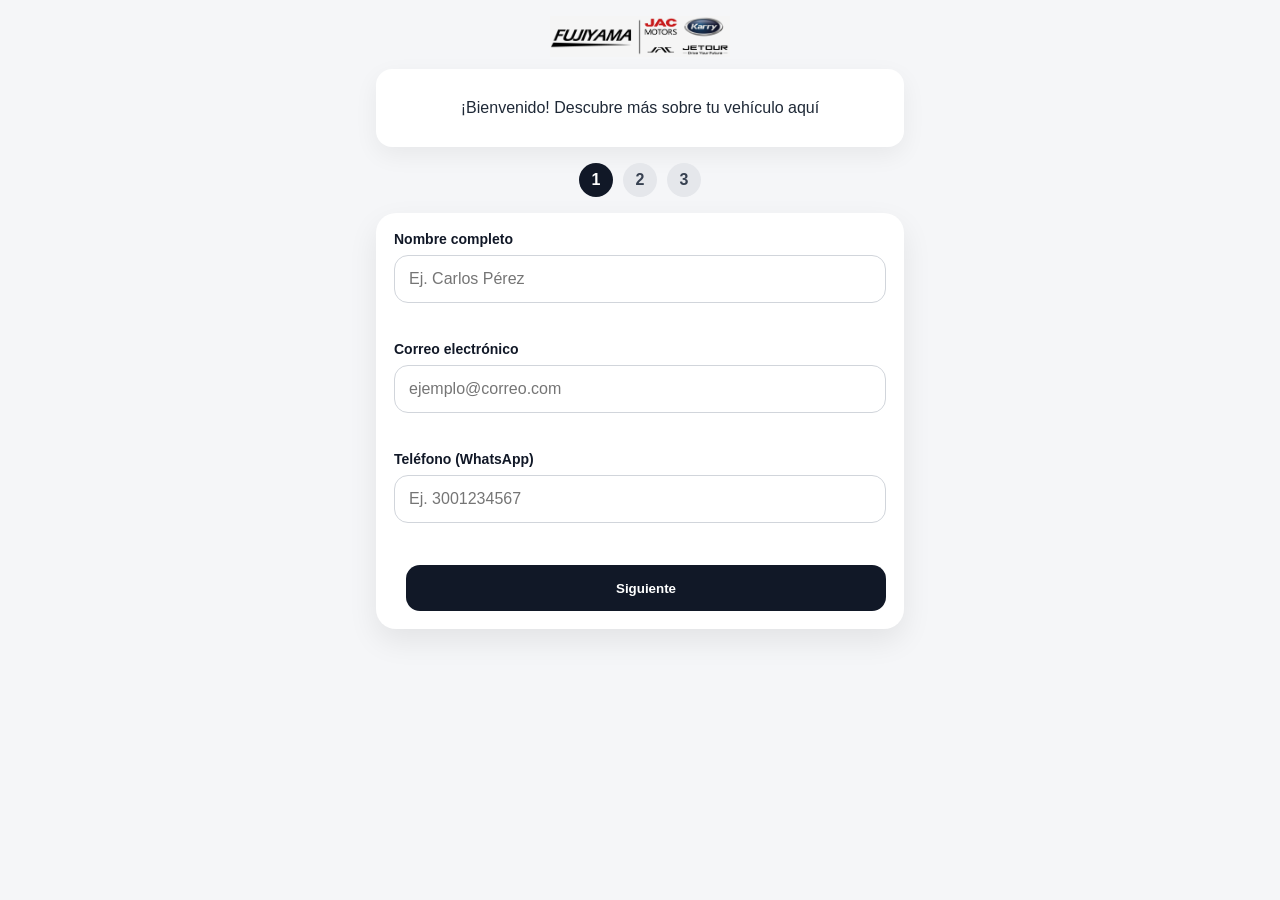
<file: index.html>
<!DOCTYPE html>
<html lang="es">
<head>
  <meta charset="UTF-8" />
  <meta name="viewport" content="width=device-width, initial-scale=1.0, maximum-scale=1.0, user-scalable=no" />
  <title>Formulario de Contacto</title>
  <link rel="stylesheet" href="styles.css" />
</head>
<body>
  <div class="container">
    <header>
      <div class="logo">
        <img src="logo.png" alt="Logo Fujiyama" onerror="this.src='https://placehold.co/200x60?text=LOGO'" />
      </div>
    </header>

    <div class="qr-message">
      <p>¡Bienvenido! Descubre más sobre tu vehículo aquí</p>
    </div>

    <div class="form-steps">
      <div class="step active" data-step="1">1</div>
      <div class="step" data-step="2">2</div>
      <div class="step" data-step="3">3</div>
    </div>

    <div class="form-container">
      <form id="contactForm" onsubmit="return false;">
        
        <!-- Paso 1 -->
        <div class="form-step active" id="step-1">
          <div class="form-group">
            <label for="nombre">Nombre completo</label>
            <input type="text" id="nombre" name="nombre" placeholder="Ej. Carlos Pérez" required />
            <div class="error" id="nombre-error"></div>
          </div>

          <div class="form-group">
            <label for="email">Correo electrónico</label>
            <input type="email" id="email" name="email" placeholder="ejemplo@correo.com" required />
            <div class="error" id="email-error"></div>
          </div>

          <div class="form-group">
            <label for="telefono">Teléfono (WhatsApp)</label>
            <input type="tel" id="telefono" name="telefono" placeholder="Ej. 3001234567" maxlength="10" required />
            <div class="error" id="telefono-error"></div>
          </div>

          <div class="navigation-buttons">
            <div></div>
            <button type="button" class="btn" onclick="nextStep(1)">Siguiente</button>
          </div>
        </div>

        <!-- Paso 2 -->
        <div class="form-step" id="step-2">
          <!-- <div class="form-group autocomplete-field">
            <label for="ciudad-input">Ciudad</label>

            <input type="text" id="ciudad-input" placeholder="Escribe tu ciudad..." autocomplete="off">
            <input type="hidden" id="ciudad" name="ciudad">

            <div class="autocomplete-panel" id="ciudad-list"></div>
            <div class="error" id="ciudad-error"></div>
          </div> -->
          <div class="form-group autocomplete-field">
            <label for="ciudad-input">Ciudad</label>

            <input 
              type="text" 
              id="ciudad-input" 
              placeholder="Escribe tu ciudad..." 
              autocomplete="off" 
            />

            <input type="hidden" id="ciudad" name="ciudad" />

            <div class="autocomplete-panel" id="ciudad-list"></div>

            <div class="error" id="ciudad-error"></div>
          </div>

          <div class="form-group autocomplete-field">
            <label for="origen-input">¿Dónde viste el vehículo o escaneaste el QR?</label>
            <input type="text" id="origen-input" placeholder="Escribe para buscar..." autocomplete="off" />
            <input type="hidden" id="origen" name="origen" />
            <div class="autocomplete-panel" id="options-origen"></div>
            <div class="error" id="origen-error"></div>
          </div>

          <div class="form-group autocomplete-field">
            <label for="marca-input">Marca</label>
            <input type="text" id="marca-input" placeholder="Escribe para buscar..." autocomplete="off" />
            <input type="hidden" id="marca" name="marca" />
            <div class="autocomplete-panel" id="options-marca"></div>
            <div class="error" id="marca-error"></div>
          </div>

          <div class="form-group autocomplete-field">
            <label for="modelo-input">Modelo</label>
            <input type="text" id="modelo-input" placeholder="Selecciona primero una marca" autocomplete="off" disabled />
            <input type="hidden" id="modelo" name="modelo" />
            <div class="autocomplete-panel" id="options-modelo"></div>
            <div class="error" id="modelo-error"></div>
          </div>

          <div class="navigation-buttons">
            <button type="button" class="btn btn-secondary" onclick="prevStep(2)">Anterior</button>
            <button type="button" class="btn" onclick="nextStep(2)">Siguiente</button>
          </div>
        </div>

        <!-- Paso 3 -->
        <div class="form-step" id="step-3">
          <div class="form-group">
            <label for="comentarios">Comentarios adicionales (Opcional)</label>
            <input type="text" id="comentarios" name="comentarios">
          </div>

          <div class="form-group">
            <div style="display: inline;">
                <label for="privacidad">
                    <input type="checkbox" id="privacidad" name="privacidad" required />
                    Acepto la 
                    <span id="open-privacidad" class="link-privacidad">
                    política de privacidad
                </span>
                </label>
                
                </div>
            <div class="error" id="privacidad-error"></div>
          </div>

          <div class="navigation-buttons" id="step-3-buttons">
            <button type="button" class="btn btn-secondary" onclick="prevStep(3)">Anterior</button>
            <button type="button" class="btn" onclick="submitForm()">Enviar Solicitud</button>
          </div>

          <div id="loading-message" class="completed-message" style="display:none;">
            <div class="spinner"></div>
            <h2>Procesando tu solicitud...</h2>
            <p>Conectando con un asesor.</p>
          </div>
        </div>
      </form>

      <div id="success-message" class="completed-message" style="display:none;">
        <!-- <img src="verificar.png" alt="OK" /> -->
        <h2>✅ ¡Gracias por registrarte!</h2>
        <p>Haz clic aquí y recibe atención inmediata vía WhatsApp:</p>

        <a id="whatsapp-btn" href="#" class="verde-button" target="_blank">
          <img src="whatsapp.png" class="boton-icono">
        </a>

        <h2 class="texto2">🚘También puedes conocer nuestro portafolio completo aquí:</h2>
        <!-- <p>Haz clic aquí y recibe atención inmediata vía WhatsApp:</p> -->

        <a id="whatsapp-btn" href="https://automotoresfujiyama.com/" class="verde-button" target="_blank">
          <img src="logo.png" class="boton-icono2">
        </a>
      </div>
    </div>
  </div>

  <!-- Modal de Privacidad -->


  <script src="script.js"></script>

    <div id="modal-privacidad" class="modal">
      <div class="modal-content modal-large">

        <span class="close-modal" id="close-privacidad">&times;</span>

        <iframe 
          src="tratamientoDeDatos.html"
          frameborder="0"
          class="privacy-frame">
        </iframe>

      </div>
    </div>
    
</body>
</html>
</file>
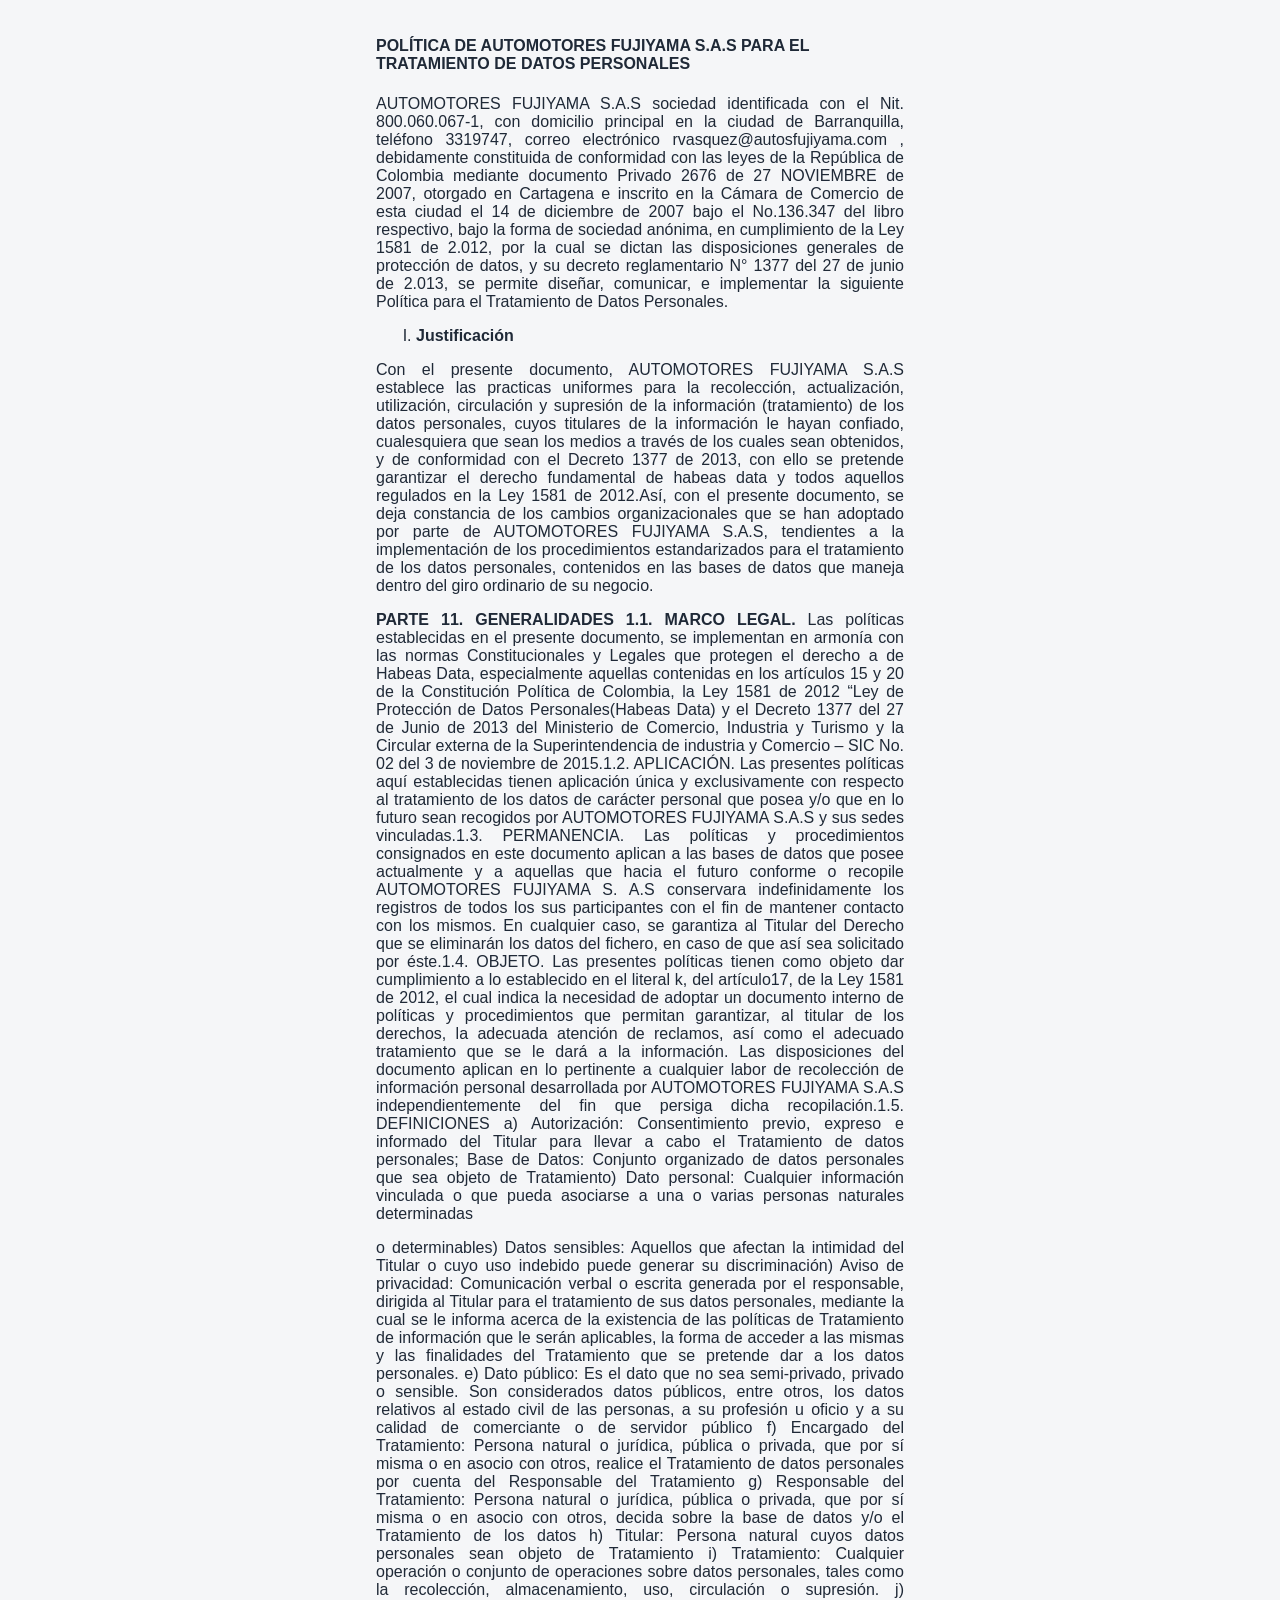
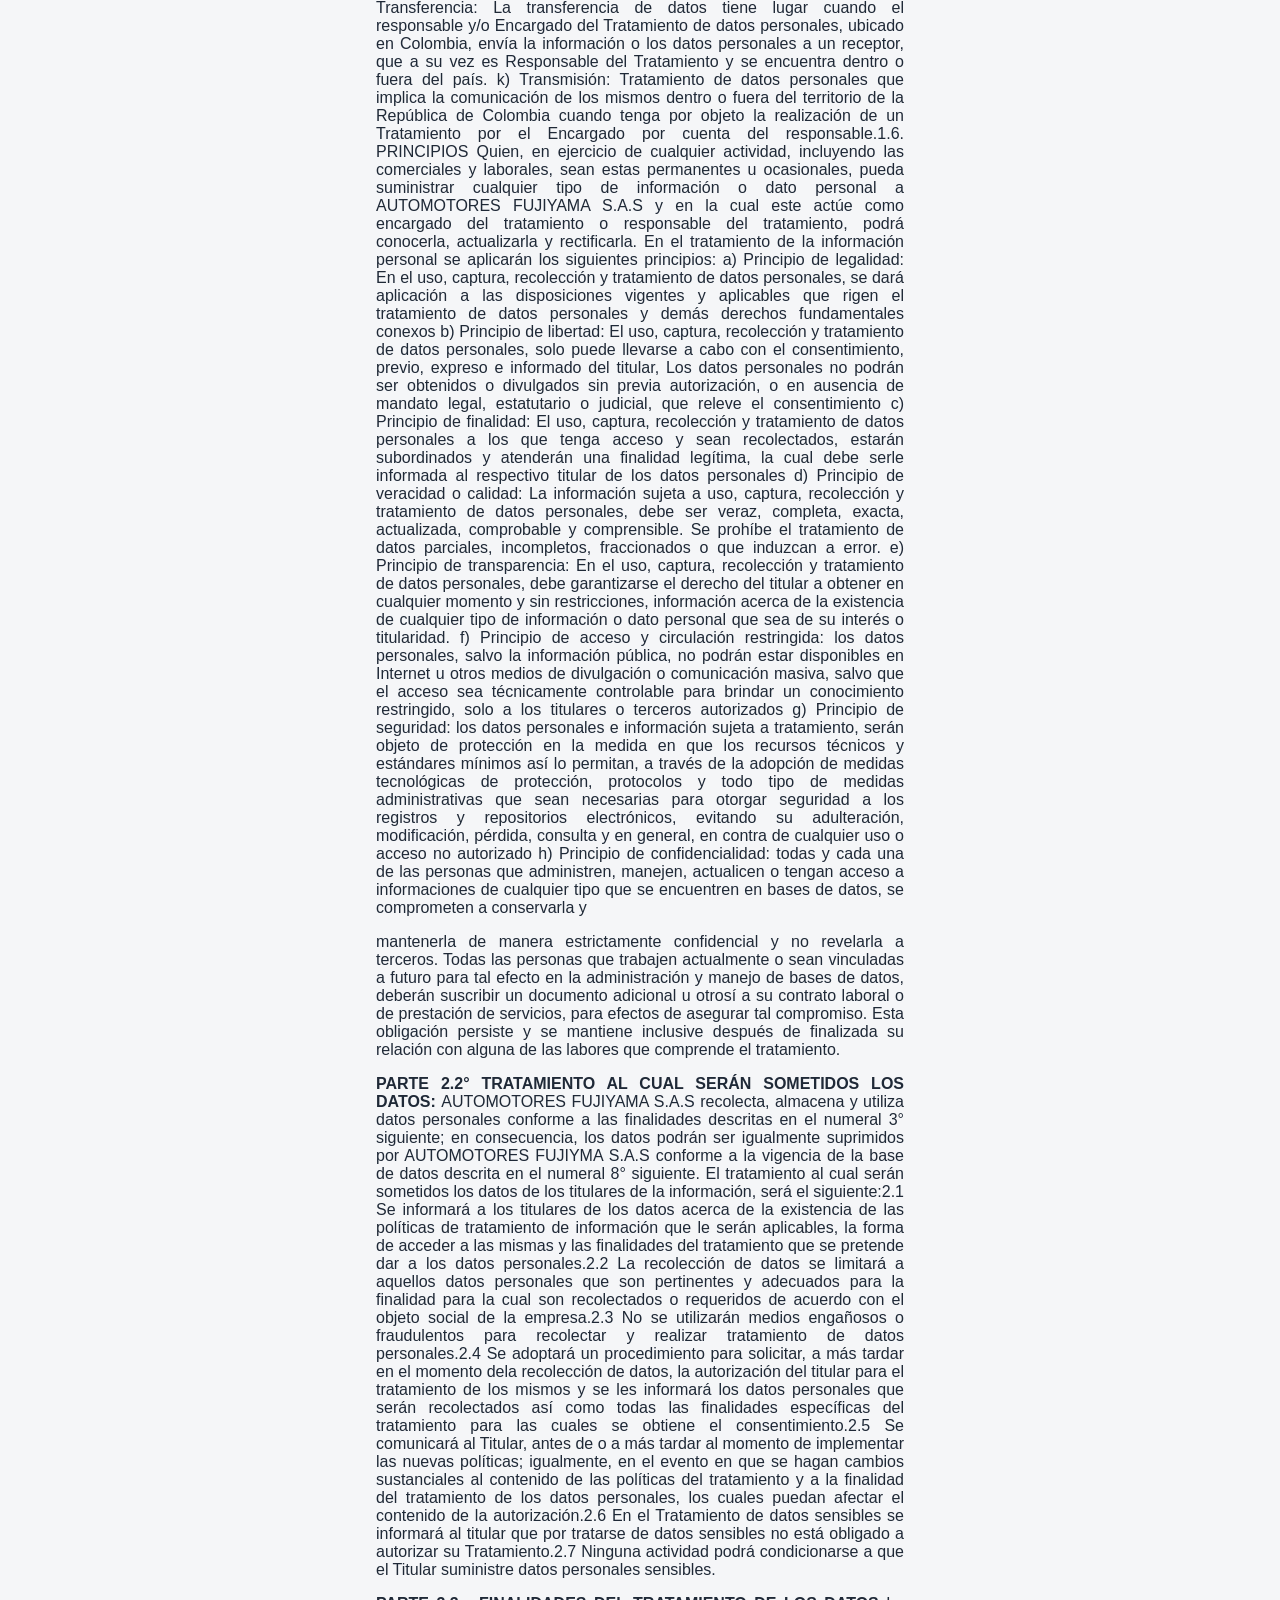
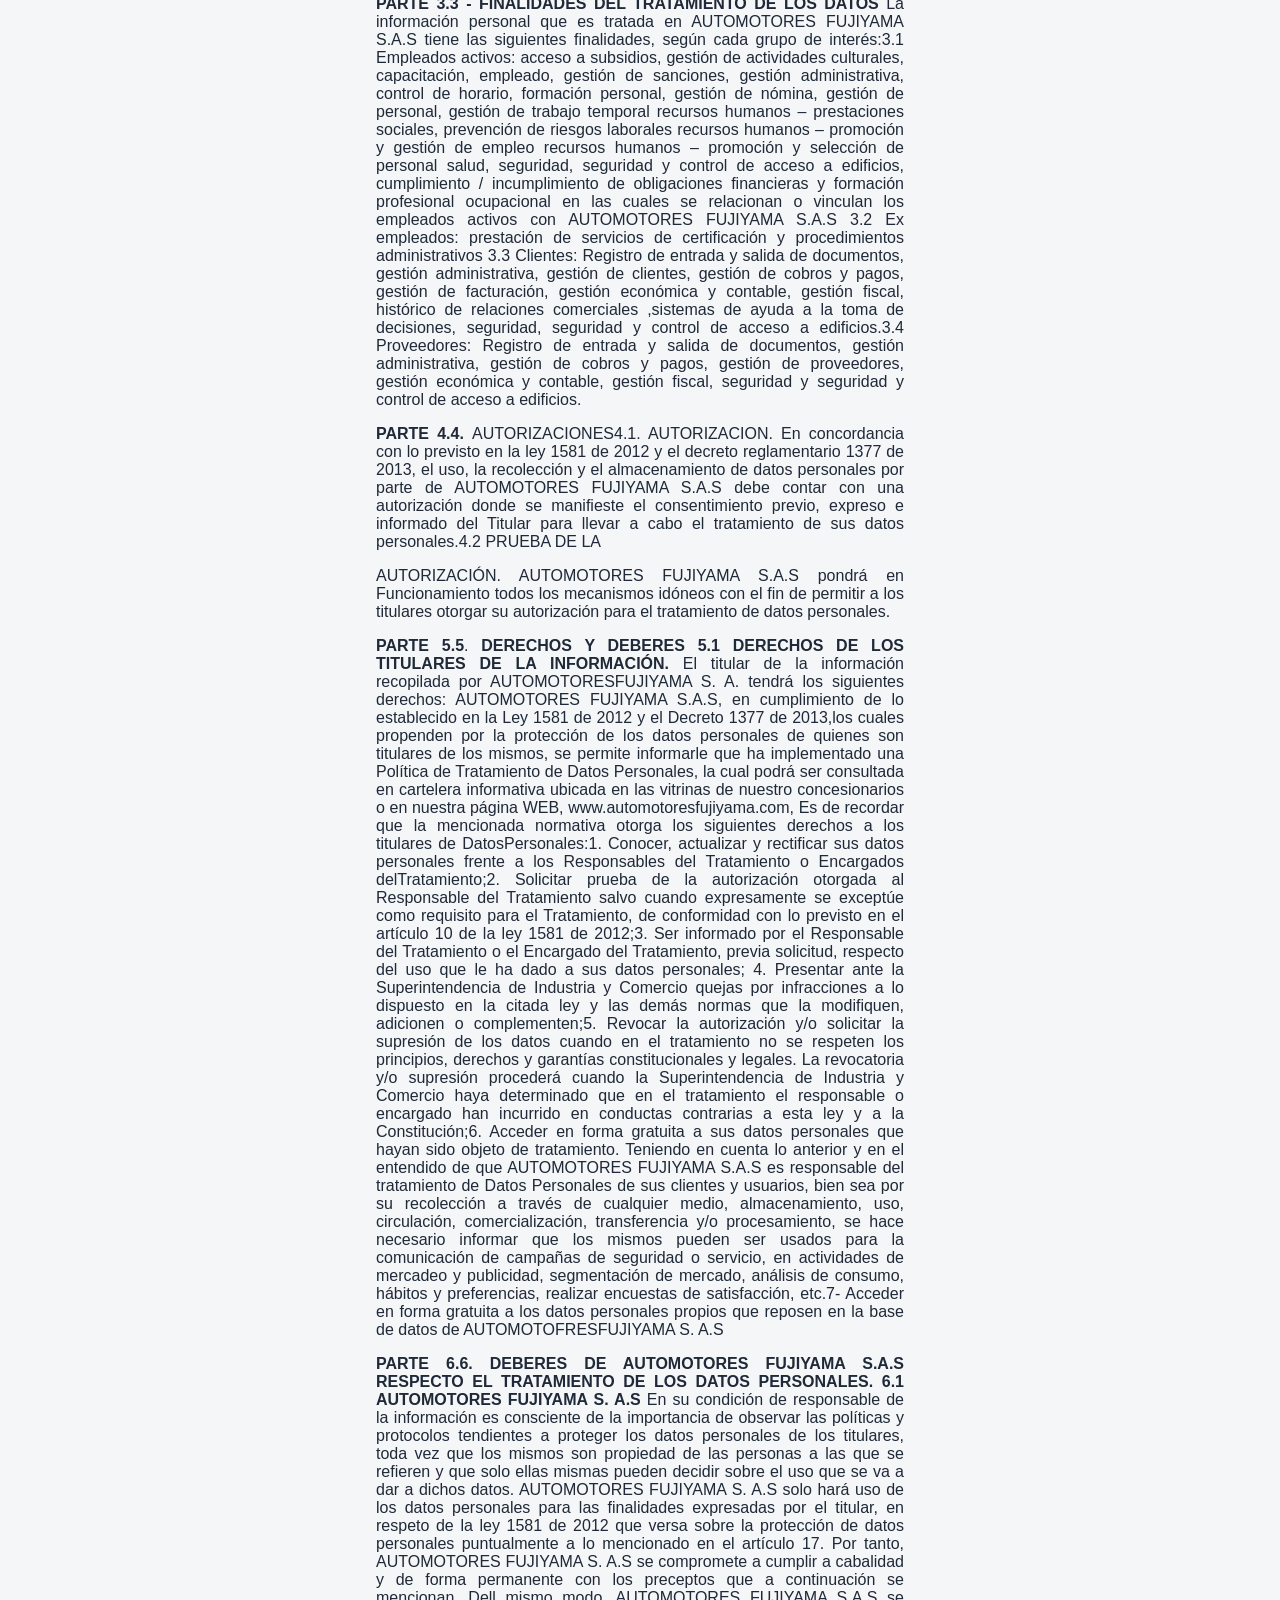
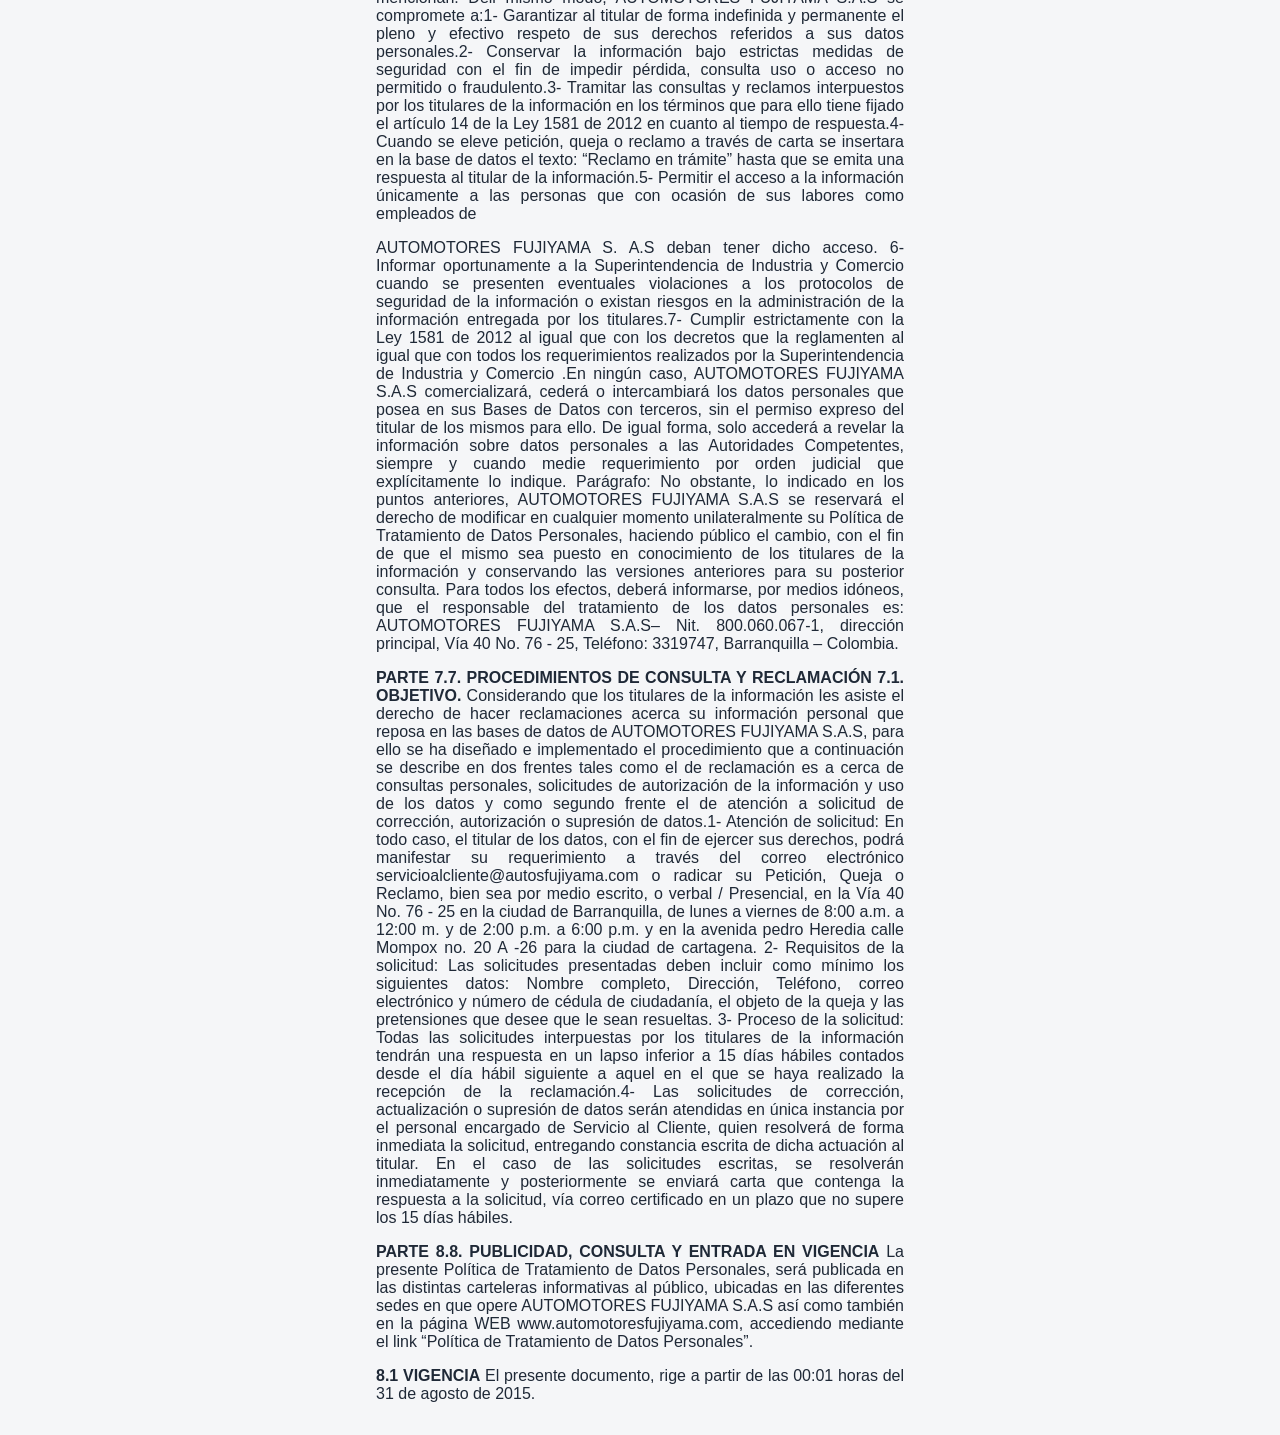
<file: tratamientoDeDatos.html>
<!DOCTYPE html>
<html lang="es">
<head>
  <meta charset="UTF-8">
  <meta name="viewport" content="width=device-width, initial-scale=1.0">
  <title>Tratamiento de Datos</title>
  <link rel="stylesheet" href="styles.css">
</head>
<body>
<main class="policy-main">
    <div class="container policy-container">

        <article class="policy-article">
            
            <!-- contenido extenso existente: se mantiene tal cual -->
            <div class="bg-polar-white" id="203">
                <div class="max-w-6xl px-8 py-4 mx-auto lg:py-8 md:px-16 xl:px-20">
                    <div
                        class="py-6 mx-auto prose-sm prose prose-img:mx-auto prose-p:text-midnight-black prose-a:break-words prose-li:text-midnight-black md:prose-base xl:prose-h2:text-4xl xl:prose-lg max-w-none lg:py-10">
                        <h4><span style="font-family:&quot;Arial&quot;,sans-serif;"><strong>POLÍTICA DE AUTOMOTORES
                                    FUJIYAMA
                                    S.A.S
                                    PARA EL TRATAMIENTO DE DATOS PERSONALES&nbsp;</strong></span></h4>
                        <p style="text-align:justify;"><span
                                style="font-family:&quot;Arial&quot;,sans-serif;">AUTOMOTORES
                                FUJIYAMA
                                S.A.S sociedad identificada con el Nit. 800.060.067-1, con domicilio principal en la
                                ciudad de
                                Barranquilla, teléfono 3319747, correo electrónico rvasquez@autosfujiyama.com ,
                                debidamente
                                constituida de conformidad con las leyes de la República de Colombia mediante documento
                                Privado
                                2676
                                de 27 NOVIEMBRE de 2007, otorgado en Cartagena e inscrito en la Cámara de Comercio de
                                esta
                                ciudad el
                                14 de diciembre de 2007 bajo el No.136.347 del libro respectivo, bajo la forma de
                                sociedad
                                anónima,
                                en cumplimiento de la Ley 1581 de 2.012, por la cual se dictan las disposiciones
                                generales de
                                protección de datos, y su decreto reglamentario N° 1377 del 27 de junio de 2.013, se
                                permite
                                diseñar, comunicar, e implementar la siguiente Política para el Tratamiento de Datos
                                Personales.&nbsp;</span></p>
                        <ol style="list-style-type:upper-roman;">
                            <li style="text-align:justify;"><span
                                    style="font-family:&quot;Arial&quot;,sans-serif;"><strong>Justificación&nbsp;</strong></span>
                            </li>
                        </ol>
                        <p style="text-align:justify;"><span style="font-family:&quot;Arial&quot;,sans-serif;">Con el
                                presente
                                documento, AUTOMOTORES FUJIYAMA S.A.S establece las practicas uniformes para la
                                recolección,
                                actualización, utilización, circulación y supresión de la información (tratamiento) de
                                los datos
                                personales, cuyos titulares de la información le hayan confiado, cualesquiera que sean
                                los
                                medios a
                                través de los cuales sean obtenidos, y de conformidad con el Decreto 1377 de 2013, con
                                ello se
                                pretende garantizar el derecho fundamental de habeas data y todos aquellos regulados en
                                la Ley
                                1581
                                de 2012.Así, con el presente documento, se deja constancia de los cambios
                                organizacionales que
                                se
                                han adoptado por parte de AUTOMOTORES FUJIYAMA S.A.S, tendientes a la implementación de
                                los
                                procedimientos estandarizados para el tratamiento de los datos personales, contenidos en
                                las
                                bases
                                de datos que maneja dentro del giro ordinario de su negocio.&nbsp;</span></p>
                        <p style="text-align:justify;"><span
                                style="font-family:&quot;Arial&quot;,sans-serif;"><strong>PARTE
                                    11.&nbsp;GENERALIDADES 1.1. MARCO LEGAL.&nbsp;</strong>Las políticas establecidas en
                                el
                                presente
                                documento, se implementan en armonía con las normas Constitucionales y Legales que
                                protegen el
                                derecho a de Habeas Data, especialmente aquellas contenidas en los artículos 15 y 20 de
                                la
                                Constitución Política de Colombia, la Ley 1581 de 2012 “Ley de Protección de Datos
                                Personales(Habeas
                                Data) y el Decreto 1377 del 27 de Junio de 2013 del Ministerio de Comercio, Industria y
                                Turismo
                                y la
                                Circular externa de la Superintendencia de industria y Comercio – SIC No. 02 del 3 de
                                noviembre
                                de
                                2015.1.2. APLICACIÓN. Las presentes políticas aquí establecidas tienen aplicación única
                                y
                                exclusivamente con respecto al tratamiento de los datos de carácter personal que posea
                                y/o que
                                en lo
                                futuro sean recogidos por AUTOMOTORES FUJIYAMA S.A.S y sus sedes vinculadas.1.3.
                                PERMANENCIA.
                                Las
                                políticas y procedimientos consignados en este documento aplican a las bases de datos
                                que posee
                                actualmente y a aquellas que hacia el futuro conforme o recopile AUTOMOTORES FUJIYAMA S.
                                A.S
                                conservara indefinidamente los registros de todos los sus participantes con el fin de
                                mantener
                                contacto con los mismos. En cualquier caso, se garantiza al Titular del Derecho que se
                                eliminarán
                                los datos del fichero, en caso de que así sea solicitado por éste.1.4. OBJETO. Las
                                presentes
                                políticas tienen como objeto dar cumplimiento a lo establecido en el literal k, del
                                artículo17,
                                de
                                la Ley 1581 de 2012, el cual indica la necesidad de adoptar un documento interno de
                                políticas y
                                procedimientos que permitan garantizar, al titular de los derechos, la adecuada atención
                                de
                                reclamos, así como el adecuado tratamiento que se le dará a la información. Las
                                disposiciones
                                del
                                documento aplican en lo pertinente a cualquier labor de recolección de información
                                personal
                                desarrollada por AUTOMOTORES FUJIYAMA S.A.S independientemente del fin que persiga dicha
                                recopilación.1.5. DEFINICIONES a) Autorización: Consentimiento previo, expreso e
                                informado del
                                Titular para llevar a cabo el Tratamiento de datos personales; Base de Datos: Conjunto
                                organizado de
                                datos personales que sea objeto de Tratamiento) Dato personal: Cualquier información
                                vinculada o
                                que
                                pueda asociarse a una o varias personas naturales determinadas&nbsp;</span></p>
                        <p style="text-align:justify;"><span style="font-family:&quot;Arial&quot;,sans-serif;">o
                                determinables)
                                Datos sensibles: Aquellos que afectan la intimidad del Titular o cuyo uso indebido puede
                                generar
                                su
                                discriminación) Aviso de privacidad: Comunicación verbal o escrita generada por el
                                responsable,
                                dirigida al Titular para el tratamiento de sus datos personales, mediante la cual se le
                                informa
                                acerca de la existencia de las políticas de Tratamiento de información que le serán
                                aplicables,
                                la
                                forma de acceder a las mismas y las finalidades del Tratamiento que se pretende dar a
                                los datos
                                personales. e) Dato público: Es el dato que no sea semi-privado, privado o sensible. Son
                                considerados datos públicos, entre otros, los datos relativos al estado civil de las
                                personas, a
                                su
                                profesión u oficio y a su calidad de comerciante o de servidor público f) Encargado del
                                Tratamiento:
                                Persona natural o jurídica, pública o privada, que por sí misma o en asocio con otros,
                                realice
                                el
                                Tratamiento de datos personales por cuenta del Responsable del Tratamiento g)
                                Responsable del
                                Tratamiento: Persona natural o jurídica, pública o privada, que por sí misma o en asocio
                                con
                                otros,
                                decida sobre la base de datos y/o el Tratamiento de los datos h) Titular: Persona
                                natural cuyos
                                datos personales sean objeto de Tratamiento i) Tratamiento: Cualquier operación o
                                conjunto de
                                operaciones sobre datos personales, tales como la recolección, almacenamiento, uso,
                                circulación
                                o
                                supresión. j) Transferencia: La transferencia de datos tiene lugar cuando el responsable
                                y/o
                                Encargado del Tratamiento de datos personales, ubicado en Colombia, envía la información
                                o los
                                datos
                                personales a un receptor, que a su vez es Responsable del Tratamiento y se encuentra
                                dentro o
                                fuera
                                del país. k) Transmisión: Tratamiento de datos personales que implica la comunicación de
                                los
                                mismos
                                dentro o fuera del territorio de la República de Colombia cuando tenga por objeto la
                                realización
                                de
                                un Tratamiento por el Encargado por cuenta del responsable.1.6. PRINCIPIOS Quien, en
                                ejercicio
                                de
                                cualquier actividad, incluyendo las comerciales y laborales, sean estas permanentes u
                                ocasionales,
                                pueda suministrar cualquier tipo de información o dato personal a AUTOMOTORES FUJIYAMA
                                S.A.S y
                                en la
                                cual este actúe como encargado del tratamiento o responsable del tratamiento, podrá
                                conocerla,
                                actualizarla y rectificarla. En el tratamiento de la información personal se aplicarán
                                los
                                siguientes principios: a) Principio de legalidad: En el uso, captura, recolección y
                                tratamiento
                                de
                                datos personales, se dará aplicación a las disposiciones vigentes y aplicables que rigen
                                el
                                tratamiento de datos personales y demás derechos fundamentales conexos b) Principio de
                                libertad:
                                El
                                uso, captura, recolección y tratamiento de datos personales, solo puede llevarse a cabo
                                con el
                                consentimiento, previo, expreso e informado del titular, Los datos personales no podrán
                                ser
                                obtenidos o divulgados sin previa autorización, o en ausencia de mandato legal,
                                estatutario o
                                judicial, que releve el consentimiento c) Principio de finalidad: El uso, captura,
                                recolección y
                                tratamiento de datos personales a los que tenga acceso y sean recolectados, estarán
                                subordinados
                                y
                                atenderán una finalidad legítima, la cual debe serle informada al respectivo titular de
                                los
                                datos
                                personales d) Principio de veracidad o calidad: La información sujeta a uso, captura,
                                recolección y
                                tratamiento de datos personales, debe ser veraz, completa, exacta, actualizada,
                                comprobable y
                                comprensible. Se prohíbe el tratamiento de datos parciales, incompletos, fraccionados o
                                que
                                induzcan
                                a error. e) Principio de transparencia: En el uso, captura, recolección y tratamiento de
                                datos
                                personales, debe garantizarse el derecho del titular a obtener en cualquier momento y
                                sin
                                restricciones, información acerca de la existencia de cualquier tipo de información o
                                dato
                                personal
                                que sea de su interés o titularidad. f) Principio de acceso y circulación restringida:
                                los datos
                                personales, salvo la información pública, no podrán estar disponibles en Internet u
                                otros medios
                                de
                                divulgación o comunicación masiva, salvo que el acceso sea técnicamente controlable para
                                brindar
                                un
                                conocimiento restringido, solo a los titulares o terceros autorizados g) Principio de
                                seguridad:
                                los
                                datos personales e información sujeta a tratamiento, serán objeto de protección en la
                                medida en
                                que
                                los recursos técnicos y estándares mínimos así lo permitan, a través de la adopción de
                                medidas
                                tecnológicas de protección, protocolos y todo tipo de medidas administrativas que sean
                                necesarias
                                para otorgar seguridad a los registros y repositorios electrónicos, evitando su
                                adulteración,
                                modificación, pérdida, consulta y en general, en contra de cualquier uso o acceso no
                                autorizado
                                h)
                                Principio de confidencialidad: todas y cada una de las personas que administren,
                                manejen,
                                actualicen
                                o tengan acceso a informaciones de cualquier tipo que se encuentren en bases de datos,
                                se
                                comprometen a conservarla y&nbsp;</span></p>
                        <p style="text-align:justify;"><span
                                style="font-family:&quot;Arial&quot;,sans-serif;">mantenerla de
                                manera
                                estrictamente confidencial y no revelarla a terceros. Todas las personas que trabajen
                                actualmente o
                                sean vinculadas a futuro para tal efecto en la administración y manejo de bases de
                                datos,
                                deberán
                                suscribir un documento adicional u otrosí a su contrato laboral o de prestación de
                                servicios,
                                para
                                efectos de asegurar tal compromiso. Esta obligación persiste y se mantiene inclusive
                                después de
                                finalizada su relación con alguna de las labores que comprende el
                                tratamiento.&nbsp;</span></p>
                        <p style="text-align:justify;"><span
                                style="font-family:&quot;Arial&quot;,sans-serif;"><strong>PARTE
                                    2.2°
                                    TRATAMIENTO AL CUAL SERÁN SOMETIDOS LOS DATOS:&nbsp;</strong>AUTOMOTORES FUJIYAMA
                                S.A.S
                                recolecta, almacena y utiliza datos personales conforme a las finalidades descritas en
                                el
                                numeral 3°
                                siguiente; en consecuencia, los datos podrán ser igualmente suprimidos por AUTOMOTORES
                                FUJIYMA
                                S.A.S
                                conforme a la vigencia de la base de datos descrita en el numeral 8° siguiente. El
                                tratamiento
                                al
                                cual serán sometidos los datos de los titulares de la información, será el siguiente:2.1
                                Se
                                informará a los titulares de los datos acerca de la existencia de las políticas de
                                tratamiento
                                de
                                información que le serán aplicables, la forma de acceder a las mismas y las finalidades
                                del
                                tratamiento que se pretende dar a los datos personales.2.2 La recolección de datos se
                                limitará a
                                aquellos datos personales que son pertinentes y adecuados para la finalidad para la cual
                                son
                                recolectados o requeridos de acuerdo con el objeto social de la empresa.2.3 No se
                                utilizarán
                                medios
                                engañosos o fraudulentos para recolectar y realizar tratamiento de datos personales.2.4
                                Se
                                adoptará
                                un procedimiento para solicitar, a más tardar en el momento dela recolección de datos,
                                la
                                autorización del titular para el tratamiento de los mismos y se les informará los datos
                                personales
                                que serán recolectados así como todas las finalidades específicas del tratamiento para
                                las
                                cuales se
                                obtiene el consentimiento.2.5 Se comunicará al Titular, antes de o a más tardar al
                                momento de
                                implementar las nuevas políticas; igualmente, en el evento en que se hagan cambios
                                sustanciales
                                al
                                contenido de las políticas del tratamiento y a la finalidad del tratamiento de los datos
                                personales,
                                los cuales puedan afectar el contenido de la autorización.2.6 En el Tratamiento de datos
                                sensibles
                                se informará al titular que por tratarse de datos sensibles no está obligado a autorizar
                                su
                                Tratamiento.2.7 Ninguna actividad podrá condicionarse a que el Titular suministre datos
                                personales
                                sensibles.&nbsp;</span></p>
                        <p style="text-align:justify;"><span
                                style="font-family:&quot;Arial&quot;,sans-serif;"><strong>PARTE 3.3
                                    -&nbsp;FINALIDADES DEL TRATAMIENTO DE LOS DATOS </strong>La información personal que
                                es
                                tratada
                                en AUTOMOTORES FUJIYAMA S.A.S tiene las siguientes finalidades, según cada grupo de
                                interés:3.1
                                Empleados activos: acceso a subsidios, gestión de actividades culturales, capacitación,
                                empleado,
                                gestión de sanciones, gestión administrativa, control de horario, formación personal,
                                gestión de
                                nómina, gestión de personal, gestión de trabajo temporal recursos humanos – prestaciones
                                sociales,
                                prevención de riesgos laborales recursos humanos – promoción y gestión de empleo
                                recursos
                                humanos –
                                promoción y selección de personal salud, seguridad, seguridad y control de acceso a
                                edificios,
                                cumplimiento / incumplimiento de obligaciones financieras y formación profesional
                                ocupacional en
                                las
                                cuales se relacionan o vinculan los empleados activos con AUTOMOTORES FUJIYAMA S.A.S 3.2
                                Ex
                                empleados: prestación de servicios de certificación y procedimientos administrativos 3.3
                                Clientes:
                                Registro de entrada y salida de documentos, gestión administrativa, gestión de clientes,
                                gestión
                                de
                                cobros y pagos, gestión de facturación, gestión económica y contable, gestión fiscal,
                                histórico
                                de
                                relaciones comerciales ,sistemas de ayuda a la toma de decisiones, seguridad, seguridad
                                y
                                control de
                                acceso a edificios.3.4 Proveedores: Registro de entrada y salida de documentos, gestión
                                administrativa, gestión de cobros y pagos, gestión de proveedores, gestión económica y
                                contable,
                                gestión fiscal, seguridad y seguridad y control de acceso a edificios.&nbsp;</span></p>
                        <p style="text-align:justify;"><span
                                style="font-family:&quot;Arial&quot;,sans-serif;"><strong>PARTE
                                    4.4.&nbsp;</strong>AUTORIZACIONES4.1. AUTORIZACION. En concordancia con lo previsto
                                en la
                                ley
                                1581 de 2012 y el decreto reglamentario 1377 de 2013, el uso, la recolección y el
                                almacenamiento
                                de
                                datos personales por parte de AUTOMOTORES FUJIYAMA S.A.S debe contar con una
                                autorización donde
                                se
                                manifieste el consentimiento previo, expreso e informado del Titular para llevar a cabo
                                el
                                tratamiento de sus datos personales.4.2 PRUEBA DE LA&nbsp;</span></p>
                        <p style="text-align:justify;"><span
                                style="font-family:&quot;Arial&quot;,sans-serif;">AUTORIZACIÓN.
                                AUTOMOTORES FUJIYAMA S.A.S pondrá en Funcionamiento todos los mecanismos idóneos con el
                                fin de
                                permitir a los titulares otorgar su autorización para el tratamiento de datos
                                personales.&nbsp;</span></p>
                        <p style="text-align:justify;"><span
                                style="font-family:&quot;Arial&quot;,sans-serif;"><strong>PARTE
                                    5.5</strong>. <strong>DERECHOS Y DEBERES 5.1 DERECHOS DE LOS TITULARES DE LA
                                    INFORMACIÓN.</strong> El titular de la información recopilada por
                                AUTOMOTORESFUJIYAMA S. A.
                                tendrá los siguientes derechos: AUTOMOTORES FUJIYAMA S.A.S, en cumplimiento de lo
                                establecido en
                                la
                                Ley 1581 de 2012 y el Decreto 1377 de 2013,los cuales propenden por la protección de los
                                datos
                                personales de quienes son titulares de los mismos, se permite informarle que ha
                                implementado una
                                Política de Tratamiento de Datos Personales, la cual podrá ser consultada en cartelera
                                informativa
                                ubicada en las vitrinas de nuestro concesionarios o en nuestra página WEB,
                                www.automotoresfujiyama.com,
                                Es
                                de recordar que la mencionada normativa otorga los siguientes derechos a los titulares
                                de
                                DatosPersonales:1. Conocer, actualizar y rectificar sus datos personales frente a los
                                Responsables
                                del Tratamiento o Encargados delTratamiento;2. Solicitar prueba de la autorización
                                otorgada al
                                Responsable del Tratamiento salvo cuando expresamente se exceptúe como requisito para el
                                Tratamiento, de conformidad con lo previsto en el artículo 10 de la ley 1581 de 2012;3.
                                Ser
                                informado por el Responsable del Tratamiento o el Encargado del Tratamiento, previa
                                solicitud,
                                respecto del uso que le ha dado a sus datos personales; 4. Presentar ante la
                                Superintendencia de
                                Industria y Comercio quejas por infracciones a lo dispuesto en la citada ley y las demás
                                normas
                                que
                                la modifiquen, adicionen o complementen;5. Revocar la autorización y/o solicitar la
                                supresión de
                                los
                                datos cuando en el tratamiento no se respeten los principios, derechos y garantías
                                constitucionales
                                y legales. La revocatoria y/o supresión procederá cuando la Superintendencia de
                                Industria y
                                Comercio
                                haya determinado que en el tratamiento el responsable o encargado han incurrido en
                                conductas
                                contrarias a esta ley y a la Constitución;6. Acceder en forma gratuita a sus datos
                                personales
                                que
                                hayan sido objeto de tratamiento. Teniendo en cuenta lo anterior y en el entendido de
                                que
                                AUTOMOTORES FUJIYAMA S.A.S es responsable del tratamiento de Datos Personales de sus
                                clientes y
                                usuarios, bien sea por su recolección a través de cualquier medio, almacenamiento, uso,
                                circulación,
                                comercialización, transferencia y/o procesamiento, se hace necesario informar que los
                                mismos
                                pueden
                                ser usados para la comunicación de campañas de seguridad o servicio, en actividades de
                                mercadeo
                                y
                                publicidad, segmentación de mercado, análisis de consumo, hábitos y preferencias,
                                realizar
                                encuestas
                                de satisfacción, etc.7- Acceder en forma gratuita a los datos personales propios que
                                reposen en
                                la
                                base de datos de AUTOMOTOFRESFUJIYAMA S. A.S&nbsp;</span></p>
                        <p style="text-align:justify;"><span
                                style="font-family:&quot;Arial&quot;,sans-serif;"><strong>PARTE
                                    6.6.</strong>&nbsp;<strong>DEBERES DE AUTOMOTORES FUJIYAMA S.A.S RESPECTO EL
                                    TRATAMIENTO DE
                                    LOS
                                    DATOS PERSONALES. 6.1 AUTOMOTORES FUJIYAMA S. A.S</strong> En su condición de
                                responsable de
                                la
                                información es consciente de la importancia de observar las políticas y protocolos
                                tendientes a
                                proteger los datos personales de los titulares, toda vez que los mismos son propiedad de
                                las
                                personas a las que se refieren y que solo ellas mismas pueden decidir sobre el uso que
                                se va a
                                dar a
                                dichos datos. AUTOMOTORES FUJIYAMA S. A.S solo hará uso de los datos personales para las
                                finalidades
                                expresadas por el titular, en respeto de la ley 1581 de 2012 que versa sobre la
                                protección de
                                datos
                                personales puntualmente a lo mencionado en el artículo 17. Por tanto, AUTOMOTORES
                                FUJIYAMA S.
                                A.S se
                                compromete a cumplir a cabalidad y de forma permanente con los preceptos que a
                                continuación se
                                mencionan. Dell mismo modo, AUTOMOTORES FUJIYAMA S.A.S se compromete a:1- Garantizar al
                                titular
                                de
                                forma indefinida y permanente el pleno y efectivo respeto de sus derechos referidos a
                                sus datos
                                personales.2- Conservar la información bajo estrictas medidas de seguridad con el fin de
                                impedir
                                pérdida, consulta uso o acceso no permitido o fraudulento.3- Tramitar las consultas y
                                reclamos
                                interpuestos por los titulares de la información en los términos que para ello tiene
                                fijado el
                                artículo 14 de la Ley 1581 de 2012 en cuanto al tiempo de respuesta.4- Cuando se eleve
                                petición,
                                queja o reclamo a través de carta se insertara en la base de datos el texto: “Reclamo en
                                trámite”
                                hasta que se emita una respuesta al titular de la información.5- Permitir el acceso a la
                                información
                                únicamente a las personas que con ocasión de sus labores como empleados de&nbsp;</span>
                        </p>
                        <p style="text-align:justify;"><span
                                style="font-family:&quot;Arial&quot;,sans-serif;">AUTOMOTORES
                                FUJIYAMA
                                S. A.S deban tener dicho acceso. 6- Informar oportunamente a la Superintendencia de
                                Industria y
                                Comercio cuando se presenten eventuales violaciones a los protocolos de seguridad de la
                                información
                                o existan riesgos en la administración de la información entregada por los titulares.7-
                                Cumplir
                                estrictamente con la Ley 1581 de 2012 al igual que con los decretos que la reglamenten
                                al igual
                                que
                                con todos los requerimientos realizados por la Superintendencia de Industria y Comercio
                                .En
                                ningún
                                caso, AUTOMOTORES FUJIYAMA S.A.S comercializará, cederá o intercambiará los datos
                                personales que
                                posea en sus Bases de Datos con terceros, sin el permiso expreso del titular de los
                                mismos para
                                ello. De igual forma, solo accederá a revelar la información sobre datos personales a
                                las
                                Autoridades Competentes, siempre y cuando medie requerimiento por orden judicial que
                                explícitamente
                                lo indique. Parágrafo: No obstante, lo indicado en los puntos anteriores, AUTOMOTORES
                                FUJIYAMA
                                S.A.S
                                se reservará el derecho de modificar en cualquier momento unilateralmente su Política de
                                Tratamiento
                                de Datos Personales, haciendo público el cambio, con el fin de que el mismo sea puesto
                                en
                                conocimiento de los titulares de la información y conservando las versiones anteriores
                                para su
                                posterior consulta. Para todos los efectos, deberá informarse, por medios idóneos, que
                                el
                                responsable del tratamiento de los datos personales es: AUTOMOTORES FUJIYAMA S.A.S– Nit.
                                800.060.067-1, dirección principal, Vía 40 No. 76 - 25, Teléfono: 3319747, Barranquilla
                                –
                                Colombia.&nbsp;</span></p>
                        <p style="text-align:justify;"><span
                                style="font-family:&quot;Arial&quot;,sans-serif;"><strong>PARTE
                                    7.7.&nbsp;PROCEDIMIENTOS DE CONSULTA Y RECLAMACIÓN 7.1. OBJETIVO.</strong>
                                Considerando que
                                los
                                titulares de la información les asiste el derecho de hacer reclamaciones acerca su
                                información
                                personal que reposa en las bases de datos de AUTOMOTORES FUJIYAMA S.A.S, para ello se ha
                                diseñado e
                                implementado el procedimiento que a continuación se describe en dos frentes tales como
                                el de
                                reclamación es a cerca de consultas personales, solicitudes de autorización de la
                                información y
                                uso
                                de los datos y como segundo frente el de atención a solicitud de corrección,
                                autorización o
                                supresión de datos.1- Atención de solicitud: En todo caso, el titular de los datos, con
                                el fin
                                de
                                ejercer sus derechos, podrá manifestar su requerimiento a través del correo electrónico
                                servicioalcliente@autosfujiyama.com o radicar su Petición, Queja o Reclamo, bien sea por
                                medio
                                escrito, o verbal / Presencial, en la Vía 40 No. 76 - 25 en la ciudad de Barranquilla,
                                de lunes
                                a
                                viernes de 8:00 a.m. a 12:00 m. y de 2:00 p.m. a 6:00 p.m. y en la avenida pedro Heredia
                                calle
                                Mompox no. 20 A -26 para la ciudad de cartagena. 2- Requisitos de la solicitud: Las
                                solicitudes
                                presentadas deben incluir como mínimo los siguientes datos: Nombre completo, Dirección,
                                Teléfono,
                                correo electrónico y número de cédula de ciudadanía, el objeto de la queja y las
                                pretensiones
                                que
                                desee que le sean resueltas. 3- Proceso de la solicitud: Todas las solicitudes
                                interpuestas por
                                los
                                titulares de la información tendrán una respuesta en un lapso inferior a 15 días hábiles
                                contados
                                desde el día hábil siguiente a aquel en el que se haya realizado la recepción de la
                                reclamación.4-
                                Las solicitudes de corrección, actualización o supresión de datos serán atendidas en
                                única
                                instancia
                                por el personal encargado de Servicio al Cliente, quien resolverá de forma inmediata la
                                solicitud,
                                entregando constancia escrita de dicha actuación al titular. En el caso de las
                                solicitudes
                                escritas,
                                se resolverán inmediatamente y posteriormente se enviará carta que contenga la respuesta
                                a la
                                solicitud, vía correo certificado en un plazo que no supere los 15 días
                                hábiles.&nbsp;</span>
                        </p>
                        <p style="text-align:justify;"><span
                                style="font-family:&quot;Arial&quot;,sans-serif;"><strong>PARTE
                                    8.8.&nbsp;PUBLICIDAD, CONSULTA Y ENTRADA EN VIGENCIA</strong> La presente Política
                                de
                                Tratamiento de Datos Personales, será publicada en las distintas carteleras informativas
                                al
                                público,
                                ubicadas en las diferentes sedes en que opere AUTOMOTORES FUJIYAMA S.A.S así como
                                también en la
                                página WEB www.automotoresfujiyama.com, accediendo mediante el link “Política de Tratamiento de
                                Datos
                                Personales”.&nbsp;</span></p>
                        <p style="text-align:justify;"><span
                                style="font-family:&quot;Arial&quot;,sans-serif;"><strong>8.1
                                    VIGENCIA</strong> El presente documento, rige a partir de las 00:01 horas del 31 de
                                agosto
                                de
                                2015.</span></p>
                    </div>
                </div>
            </div>
        </article>
    </div>
</main>

</body>
</html>
</file>
<file: styles.css>
* {
  box-sizing: border-box;
}

body {
  margin: 0;
  font-family: Arial, sans-serif;
  background: #f5f6f8;
  color: #1f2937;
}

.container {
  width: 100%;
  max-width: 560px;
  margin: 0 auto;
  padding: 16px;
}

header {
  display: flex;
  justify-content: center;
  margin-bottom: 12px;
}

.logo img {
  max-width: 180px;
  width: 100%;
  height: auto;
  display: block;
}

.qr-message {
  background: #ffffff;
  border-radius: 16px;
  padding: 14px 16px;
  margin-bottom: 16px;
  box-shadow: 0 8px 24px rgba(0,0,0,.06);
  text-align: center;
}

.form-steps {
  display: flex;
  gap: 10px;
  justify-content: center;
  margin-bottom: 16px;
}

.step {
  width: 34px;
  height: 34px;
  border-radius: 999px;
  display: grid;
  place-items: center;
  background: #e5e7eb;
  color: #374151;
  font-weight: 700;
}

.step.active {
  background: #111827;
  color: #fff;
}

.step.completed {
  background: #22c55e;
  color: #fff;
}

.form-container {
  background: #fff;
  border-radius: 20px;
  padding: 18px;
  box-shadow: 0 12px 30px rgba(0,0,0,.08);
}

.form-step {
  display: none;
  animation: fadeIn .22s ease;
}

.form-step.active {
  display: block;
}

.form-group {
  margin-bottom: 16px;
}

label {
  display: block;
  margin-bottom: 8px;
  font-size: 14px;
  font-weight: 700;
  color: #111827;
}

input[type="text"],
input[type="email"],
input[type="tel"] {
  width: 100%;
  height: 48px;
  border: 1px solid #d1d5db;
  border-radius: 14px;
  padding: 0 14px;
  font-size: 16px;
  outline: none;
  background: #fff;
  transition: border-color .15s ease, box-shadow .15s ease;
}

input[type="text"]:focus,
input[type="email"]:focus,
input[type="tel"]:focus {
  border-color: #111827;
  box-shadow: 0 0 0 4px rgba(17,24,39,.08);
}

.navigation-buttons {
  display: flex;
  gap: 12px;
  justify-content: space-between;
  margin-top: 20px;
}

.btn {
  border: none;
  border-radius: 14px;
  padding: 12px 18px;
  min-height: 46px;
  font-weight: 700;
  cursor: pointer;
  background: #111827;
  color: white;
  flex: 1;
}

.btn-secondary {
  background: #e5e7eb;
  color: #111827;
}

.error {
  min-height: 16px;
  margin-top: 6px;
  font-size: 12px;
  color: #dc2626;
  font-weight: 600;
}

/* Autocomplete */
.autocomplete-field {
  position: relative;
}

.autocomplete-panel {
  position: absolute;
  left: 0;
  right: 0;
  top: calc(100% + 6px);
  z-index: 9999;
  display: none;
  max-height: 200px;
  overflow-y: auto;
  background: #fff;
  border: 1px solid #d1d5db;
  border-radius: 14px;
  box-shadow: 0 16px 40px rgba(0,0,0,.12);
  -webkit-overflow-scrolling: touch;
}

.autocomplete-panel.open {
  display: block;
}

.autocomplete-panel.open-up {
  top: auto;
  bottom: calc(100% + 6px);
  color :#000000
}

.custom-option {
  padding: 12px 14px;
  font-size: 15px;
  line-height: 1.2;
  cursor: pointer;
  border-bottom: 1px solid #f3f4f6;
}

.autocomplete-item:last-child {
  border-bottom: 0;
}

.autocomplete-item:hover,
.autocomplete-item.active {
  background: #f3f4f6;
}

.completed-message {
  text-align: center;
  padding: 18px 0;
}

.spinner {
  width: 32px;
  height: 32px;
  border: 3px solid #e5e7eb;
  border-top-color: #111827;
  border-radius: 50%;
  animation: spin .8s linear infinite;
  margin: 0 auto 12px;
}

@keyframes spin {
  to { transform: rotate(360deg); }
}

@keyframes fadeIn {
  from { opacity: 0; transform: translateY(8px); }
  to { opacity: 1; transform: translateY(0); }
}

@media (max-width: 600px) {
  .container {
    padding: 10px;
  }

  .form-container {
    padding: 14px;
    border-radius: 16px;
  }

  .navigation-buttons {
    flex-direction: column;
  }

  .btn {
    width: 100%;
  }

  input[type="text"],
  input[type="email"],
  input[type="tel"] {
    height: 50px;
  }
}

.boton-icono {
  width: 160px;
  height: 160px;
  margin-top: 15px;
}
.boton-icono2 {
  width: 250px;
  height: 70px;
  margin-top: 15px;
}

.texto2{
  margin-top: 40px;
}

.modal {
  display: none;
  position: fixed;
  z-index: 999;
  left: 0;
  top: 0;
  width: 100%;
  height: 100%;
  background: rgba(0,0,0,0.6);
}

.modal-content {
  background: white;
  margin: 10% auto;
  padding: 20px;
  width: 90%;
  max-width: 500px;
  border-radius: 10px;
  position: relative;
}

.close-modal {
  position: absolute;
  right: 15px;
  top: 10px;
  font-size: 20px;
  cursor: pointer;
}

.link-privacidad {
  color: #16a34a;
  cursor: pointer;
  text-decoration: underline;
}

.privacy-frame {
  width: 100%;
  height: 100%;
  border: none;
}

.modal-large {
  width: 95%;
  max-width: 1100px;
  height: 90vh;
  margin-top: 5vh;
}

.modal {
  display: none;
  position: fixed;
  z-index: 9999;
  inset: 0;
  background: rgba(0,0,0,0.6);

  justify-content: center;
  align-items: center;
}
</file>
